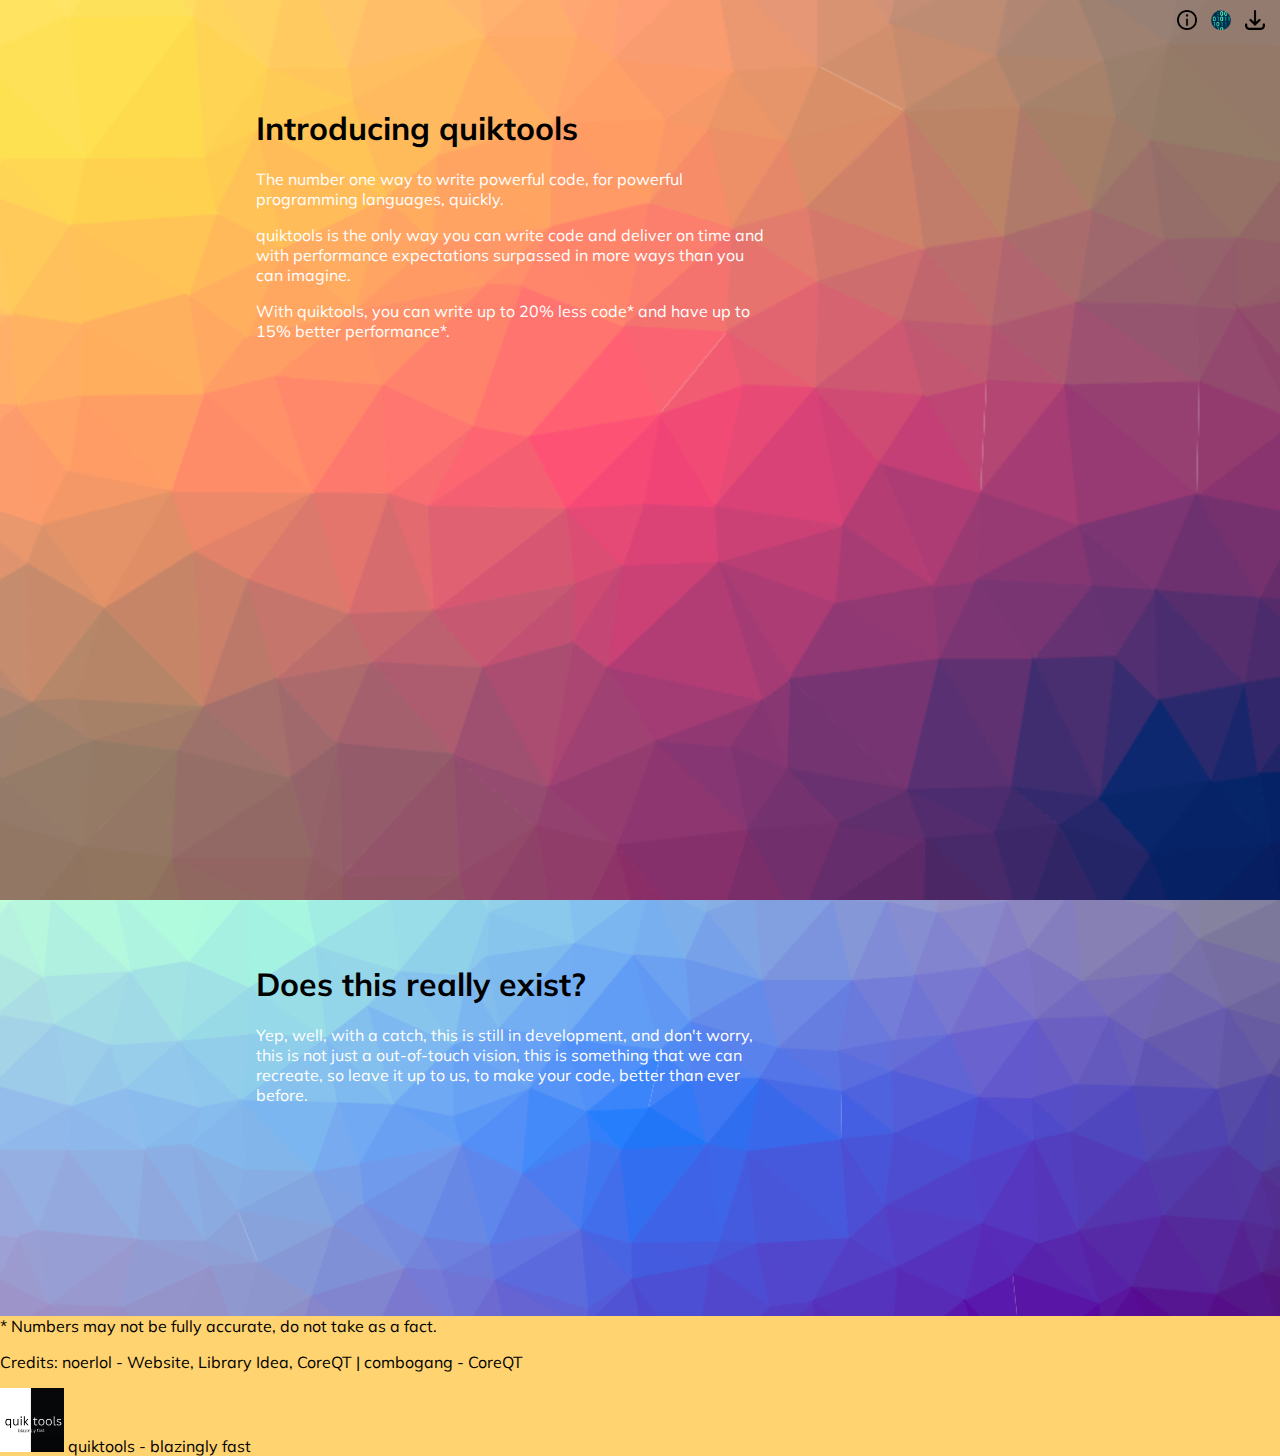
<file: index.html>
<!DOCTYPE html>
<html lang="en">
<head>
    <title>quiktools - Home</title>
    <link rel="stylesheet" href="style.css">
</head>
<body>
<style>
    .intro {
        background-image: url('./assets/bg.png');
        background-size: cover;
        background-position: center;
        background-repeat: no-repeat;
        height: 100vh;
        width: 100%; /* Ensure the section spans the entire width */
        margin: 0;
        padding: 0;
    }
</style>
<section class="intro">
    <div class="top-bar" style="font-family: 'Mulish', sans-serif;">
        <a href="about/index.html">
            <span class="top-link"><img size="20" width="20"src="assets/about.png" alt="about"></span>
            <span class="top-button"><img size="20" width="20"src="assets/about.png" alt="about"></span>
        </a>
        <a href="supported-langs/index.html">
            <span class="top-link"><img size="20" width="20"src="assets/supports-langs.png" alt="supported languages"></span>
            <span class="top-button"><img size="20" width="20"src="assets/supports-langs.png" alt="supported languages"></span>
        </a>
        <a href="download/index.html">
            <span class="top-link"><img size="20" width="20"src="assets/download.png" alt="download"></span>
            <span class="top-button"><img size="20" width="20"src="assets/download.png" alt="download"></span>
        </a>
    </div>
    <h1 class="the-noerlol-special proper-heading">Introducing quiktools</h1>
    <p class="proper-para">The number one way to write powerful code, for powerful programming languages, quickly.</p>
    <p class="proper-para">quiktools is the only way you can write code and deliver on time and with performance expectations surpassed in more ways than you can imagine.</p>
    <p class="proper-para">With quiktools, you can write up to 20% less code* and have up to 15% better performance*.</p>
</section>

<style>
    .does-this-exist {
        position: absolute;
        background-image: url("assets/bg2.png");
        margin: 0;
        background-size: cover;
        background-position: center;
        background-repeat: no-repeat;
        height: 50%;
        width: 100%; /* Ensure the section spans the entire width */
        padding: 0;

    }
</style>

<section class="does-this-exist">
    <h1 class="the-noerlol-special proper-heading">Does this really exist?</h1>
    <p class="proper-para">Yep, well, with a catch, this is still in development, and don't worry, this is not just a out-of-touch vision, this is something that we can recreate, so leave it up to us, to make your code, better than ever before.</p>
</section>

<style>
    .bottom {
        position: relative;
        background-color: #ffd370;
        margin: 0;
        height: 100%;
        width: 100%; /* Ensure the section spans the entire width */
        padding: 0;
        top: 400px;

    }
</style>

<style>
    .proper-para-normal {
        margin-right: 40%;
        color: black;
    }
</style>

<section class="bottom">
    <p style="color: black;">* Numbers may not be fully accurate, do not take as a fact.</p>
    <p style="color: black;">Credits: noerlol - Website, Library Idea, CoreQT | combogang - CoreQT</p>
    <p class="proper-para-normal"><img src="assets/logo.png" size="64" width="64"> quiktools - blazingly fast</p>
</section>
</body>
</html>
</file>
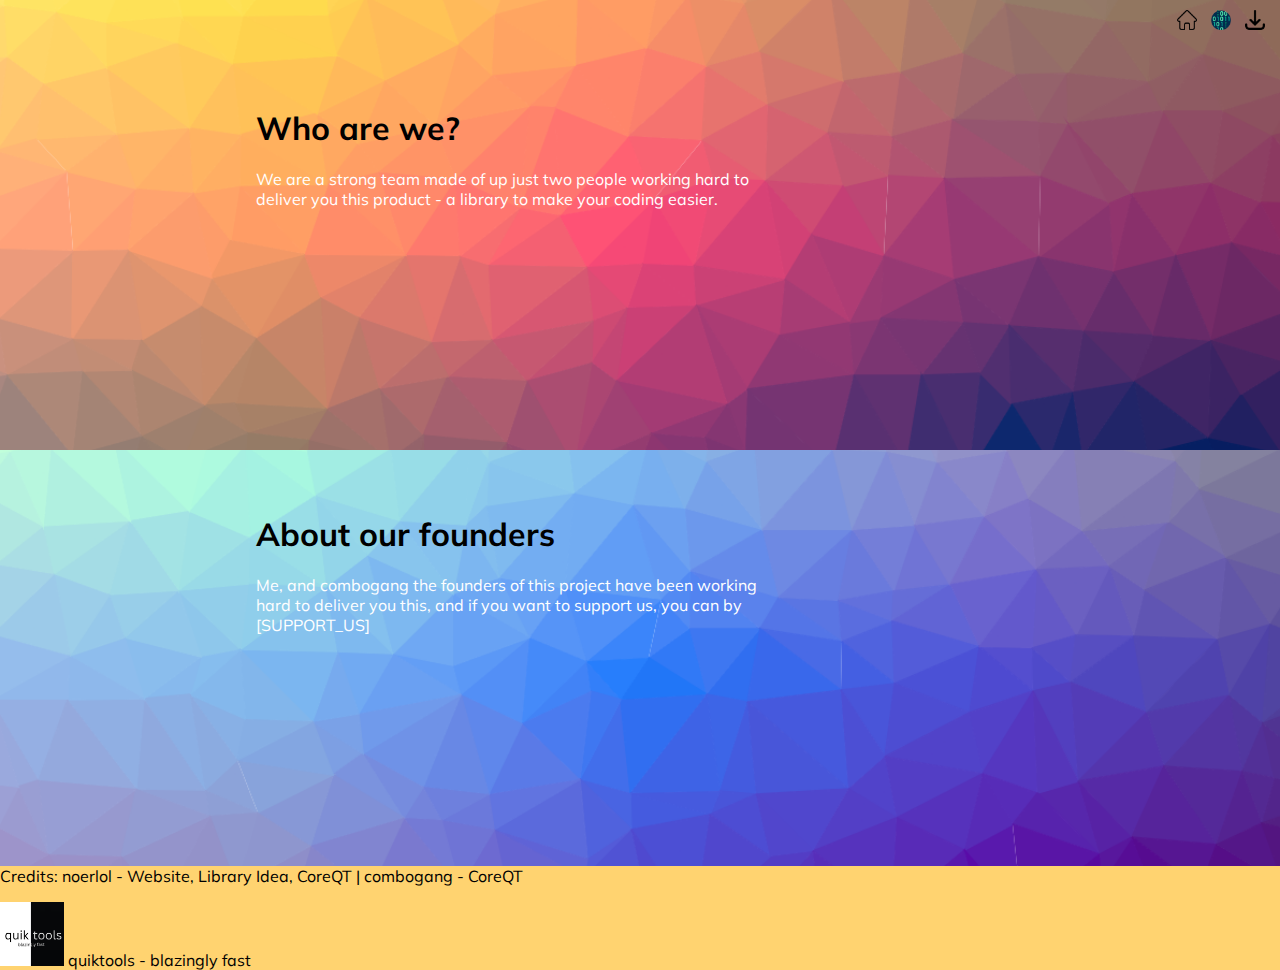
<file: about/index.html>
<!DOCTYPE html>
<html lang="en">
<head>
    <title>quiktools - Home</title>
    <link rel="stylesheet" href="style.css">
</head>
<body>
<style>
    .intro {
        background-image: url('../assets/bg.png');
        background-size: cover;
        background-position: center;
        background-repeat: no-repeat;
        height: 50vh;
        width: 100%; /* Ensure the section spans the entire width */
        margin: 0;
        padding: 0;
    }
</style>
<section class="intro">
    <div class="top-bar" style="font-family: 'Mulish', sans-serif;">
        <a href="../index.html">
            <span class="top-link"><img size="20" width="20"src="../assets/home.png" alt="home"></span>
            <span class="top-button"><img size="20" width="20"src="../assets/home.png" alt="home"></span>
        </a>
        <a href="../supported-langs/index.html">
            <span class="top-link"><img size="20" width="20"src="../assets/supports-langs.png" alt="supported languages"></span>
            <span class="top-button"><img size="20" width="20"src="../assets/supports-langs.png" alt="supported languages"></span>
        </a>
        <a href="../download/index.html">
            <span class="top-link"><img size="20" width="20"src="../assets/download.png" alt="download"></span>
            <span class="top-button"><img size="20" width="20"src="../assets/download.png" alt="download"></span>
        </a>
    </div>
    <h1 class="the-noerlol-special proper-heading">Who are we?</h1>
    <p class="proper-para">We are a strong team made of up just two people working hard to deliver you this product - a library to make your coding easier.</p>
</section>

<style>
    .does-this-exist {
        position: absolute;
        background-image: url("../assets/bg2.png");
        margin: 0;
        background-size: cover;
        background-position: center;
        background-repeat: no-repeat;
        height: 50%;
        width: 100%; /* Ensure the section spans the entire width */
        padding: 0;

    }
</style>

<section class="does-this-exist">
    <h1 class="the-noerlol-special proper-heading">About our founders</h1>
    <p class="proper-para">Me, and combogang the founders of this project have been working hard to deliver you this, and if you want to support us, you can by [SUPPORT_US]</p>
</section>

<style>
    .bottom {
        position: relative;
        background-color: #ffd370;
        margin: 0;
        height: 100%;
        width: 100%; /* Ensure the section spans the entire width */
        padding: 0;
        top: 400px;

    }
</style>

<style>
    .proper-para-normal {
        margin-right: 40%;
        color: black;
    }
</style>

<section class="bottom">
    <p style="color: black;">Credits: noerlol - Website, Library Idea, CoreQT | combogang - CoreQT</p>
    <p class="proper-para-normal"><img src="../assets/logo.png" size="64" width="64"> quiktools - blazingly fast</p>
</section>
</body>
</html>
</file>
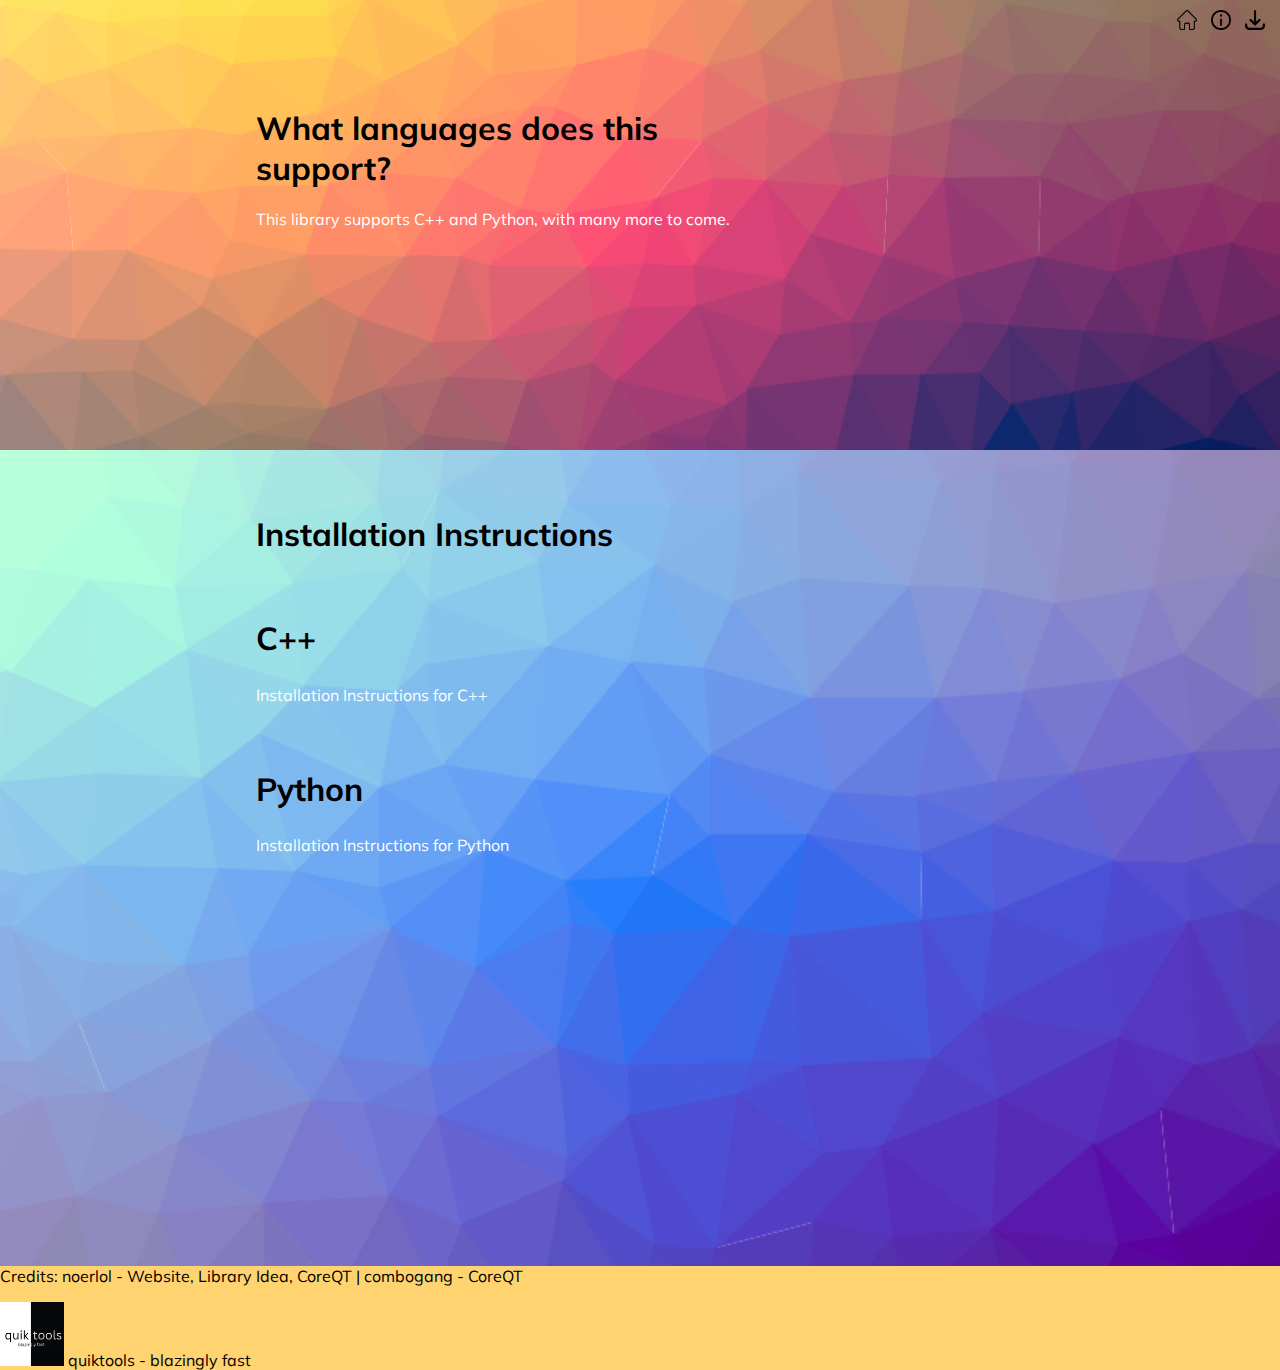
<file: supported-langs/index.html>
<!DOCTYPE html>
<html lang="en">
<head>
    <title>quiktools - Home</title>
    <link rel="stylesheet" href="style.css">
</head>
<body>
<style>
    .intro {
        background-image: url('../assets/bg.png');
        background-size: cover;
        background-position: center;
        background-repeat: no-repeat;
        height: 50vh;
        width: 100%; /* Ensure the section spans the entire width */
        margin: 0;
        padding: 0;
    }
</style>
<section class="intro">
    <div class="top-bar" style="font-family: 'Mulish', sans-serif;">
        <a href="../index.html">
            <span class="top-link"><img size="20" width="20"src="../assets/home.png" alt="home"></span>
            <span class="top-button"><img size="20" width="20"src="../assets/home.png" alt="home"></span>
        </a>
        <a href="../about/index.html">
            <span class="top-link"><img size="20" width="20"src="../assets/about.png" alt="about"></span>
            <span class="top-button"><img size="20" width="20"src="../assets/about.png" alt="about"></span>
        </a>
        <a href="../download/index.html">
            <span class="top-link"><img size="20" width="20"src="../assets/download.png" alt="download"></span>
            <span class="top-button"><img size="20" width="20"src="../assets/download.png" alt="download"></span>
        </a>
    </div>
    <h1 class="the-noerlol-special proper-heading">What languages does this support?</h1>
    <p class="proper-para">This library supports C++ and Python, with many more to come.</p>
</section>

<style>
    .does-this-exist {
        position: absolute;
        background-image: url("../assets/bg2.png");
        margin: 0;
        background-size: cover;
        background-position: center;
        background-repeat: no-repeat;
        height: 100%;
        width: 100%; /* Ensure the section spans the entire width */
        padding: 0;

    }
</style>

<section class="does-this-exist">
    <h1 class="proper-heading the-noerlol-special">Installation Instructions</h1>
    <h2 class="proper-heading the-noerlol-special" style="font-size: 32px;">C++</h2>
    <p class="proper-para">Installation Instructions for C++</p>
    <h2 class="proper-heading the-noerlol-special" style="font-size: 32px;">Python</h2>
    <p class="proper-para">Installation Instructions for Python</p>
</section>

<style>
    .bottom {
        position: relative;
        background-color: #ffd370;
        margin: 0;
        height: 100%;
        width: 100%; /* Ensure the section spans the entire width */
        padding: 0;
        top: 800px;
    }
</style>

<style>
    .proper-para-normal {
        margin-right: 40%;
        color: black;
    }
</style>

<section class="bottom">
    <p style="color: black;">Credits: noerlol - Website, Library Idea, CoreQT | combogang - CoreQT</p>
    <p class="proper-para-normal"><img src="../assets/logo.png" size="64" width="64"> quiktools - blazingly fast</p>
</section>
</body>
</html>
</file>
<file: style.css>
body {
    font-family: "mulish", sans-serif;
    min-height: 100vh;
    color: white;
    background-size: cover;
    margin: 0;
}

.top-bar {
    background-color: transparent; /* Set the background to transparent */
    color: white;
    padding: 10px;
    text-align: right;
}

.top-bar a {
    text-decoration: none;
    position: relative;
    display: inline-block;
    text-align: right;
    margin: 0 5px; /* Add some space between links */
}

.top-link {
    color: #f5a9b8;
}

.top-button {
    position: absolute;
    top: 0;
    left: 0;
    width: 100%;
    height: 100%;
    background-color: black; /* Set the button background color */
    opacity: 0; /* Initially hide the button */
    transition: opacity 0.3s; /* Add a transition for smooth hover effect */
    text-align: right;
}

a:any-link {
    color: #000000;
}
p {
    color: #FFFFFF;
}

h1 {
    font-size: 32px;
    font-weight: bolder;
    color: black;
}

.proper-heading {
    font-size: 32px;
    color: black;
}

.proper-para {
    margin-left: 20%;
    margin-top: 1%;
    margin-right: 40%;
}

.the-noerlol-special {
    margin-left: 20%;
    margin-top: 5%;
    margin-right: 40%;
}

.top-bar {
    text-align: right;
}

@font-face {
    font-family: 'Mulish';
    src: url('./fonts/Mulish.woff') format('woff2')
}
</file>
<file: about/style.css>
body {
    font-family: "mulish", sans-serif;
    min-height: 100vh;
    color: white;
    background-size: cover;
    margin: 0;
}

.top-bar {
    background-color: transparent; /* Set the background to transparent */
    color: white;
    padding: 10px;
    text-align: right;
}

.top-bar a {
    text-decoration: none;
    position: relative;
    display: inline-block;
    text-align: right;
    margin: 0 5px; /* Add some space between links */
}

.top-link {
    color: #f5a9b8;
}

.top-button {
    position: absolute;
    top: 0;
    left: 0;
    width: 100%;
    height: 100%;
    background-color: black; /* Set the button background color */
    opacity: 0; /* Initially hide the button */
    transition: opacity 0.3s; /* Add a transition for smooth hover effect */
    text-align: right;
}

a:any-link {
    color: #000000;
}
p {
    color: #FFFFFF;
}

h1 {
    font-size: 32px;
    font-weight: bolder;
    color: black;
}

.proper-heading {
    font-size: 32px;
    color: black;
}

.proper-para {
    margin-left: 20%;
    margin-top: 1%;
    margin-right: 40%;
}

.the-noerlol-special {
    margin-left: 20%;
    margin-top: 5%;
    margin-right: 40%;
}

.top-bar {
    text-align: right;
}

@font-face {
    font-family: 'Mulish';
    src: url('../fonts/Mulish.woff') format('woff2')
}
</file>
<file: supported-langs/style.css>
body {
    font-family: "mulish", sans-serif;
    min-height: 100vh;
    color: white;
    background-size: cover;
    margin: 0;
}

.top-bar {
    background-color: transparent; /* Set the background to transparent */
    color: white;
    padding: 10px;
    text-align: right;
}

.top-bar a {
    text-decoration: none;
    position: relative;
    display: inline-block;
    text-align: right;
    margin: 0 5px; /* Add some space between links */
}

.top-link {
    color: #f5a9b8;
}

.top-button {
    position: absolute;
    top: 0;
    left: 0;
    width: 100%;
    height: 100%;
    background-color: black; /* Set the button background color */
    opacity: 0; /* Initially hide the button */
    transition: opacity 0.3s; /* Add a transition for smooth hover effect */
    text-align: right;
}

a:any-link {
    color: #000000;
}
p {
    color: #FFFFFF;
}

h1 {
    font-size: 32px;
    font-weight: bolder;
    color: black;
}

.proper-heading {
    font-size: 32px;
    color: black;
}

.proper-para {
    margin-left: 20%;
    margin-top: 1%;
    margin-right: 40%;
}

.the-noerlol-special {
    margin-left: 20%;
    margin-top: 5%;
    margin-right: 40%;
}

.top-bar {
    text-align: right;
}

@font-face {
    font-family: 'Mulish';
    src: url('../fonts/Mulish.woff') format('woff2')
}
</file>
